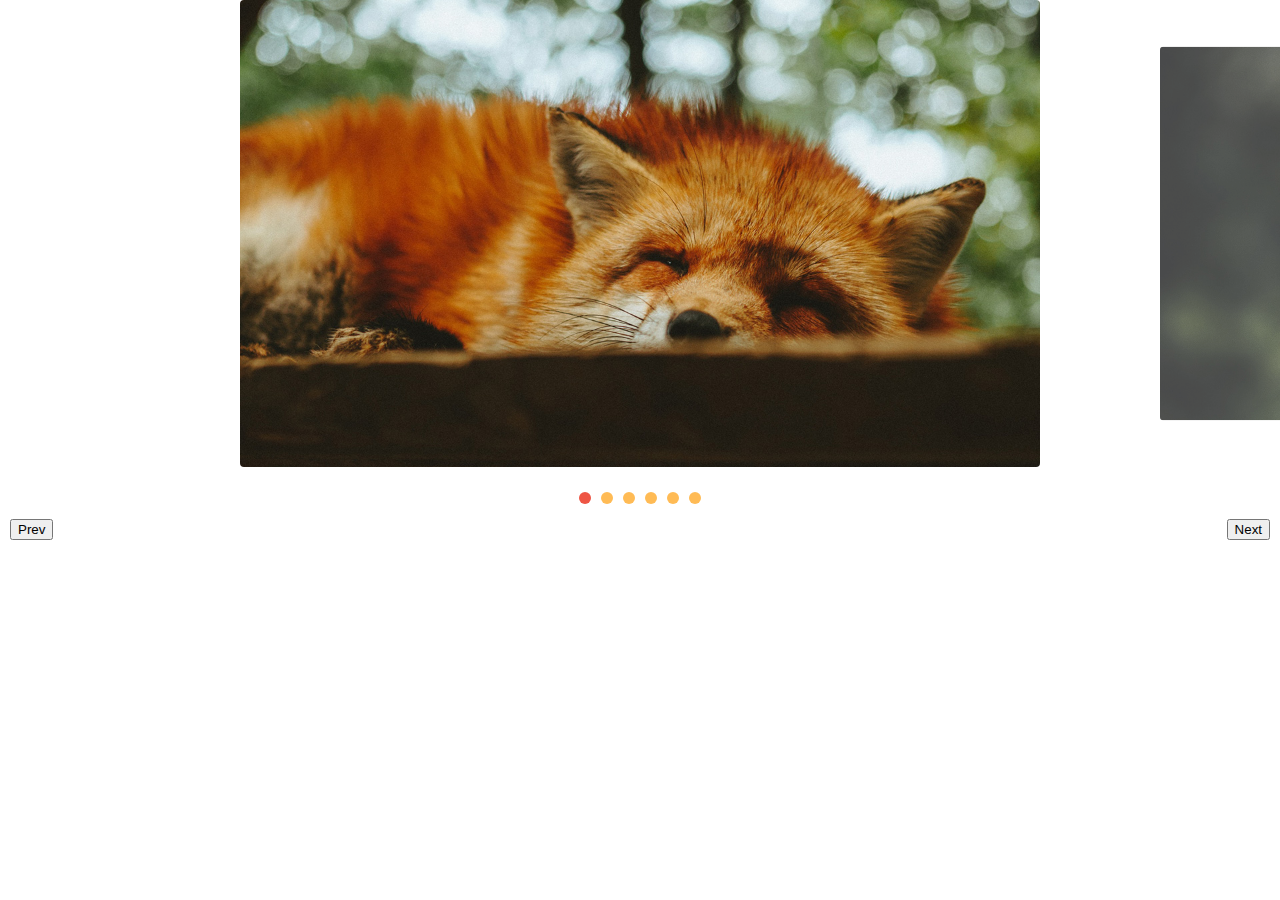
<file: index.html>
<!DOCTYPE html>
<html lang="en">

<head>
  <meta charset="UTF-8">
  <meta name="viewport" content="width=device-width, initial-scale=1.0">
  <title>Slide</title>
  <link rel="stylesheet" href="css/style.css">
</head>

<body>
  <div class="slide-wrapper">
    <ul class="slide">
      <li><img src="img/foto1.jpg" alt="fox"></li>
      <li><img src="img/foto2.jpg" alt="squirrel"></li>
      <li><img src="img/foto3.jpg" alt="bear"></li>
      <li><img src="img/foto4.jpg" alt="wolf"></li>
      <li><img src="img/foto5.jpg" alt="mandrill monkey"></li>
      <li> <img src="img/foto6.jpg" alt="lion"></li>
    </ul>
  </div>
  <div class="arrow-nav">
    <button class="prev">Prev</button>
    <button class="next">Next</button>
  </div>
  <script type="module" src="js/script.js"></script>
</body>

</html>
</file>
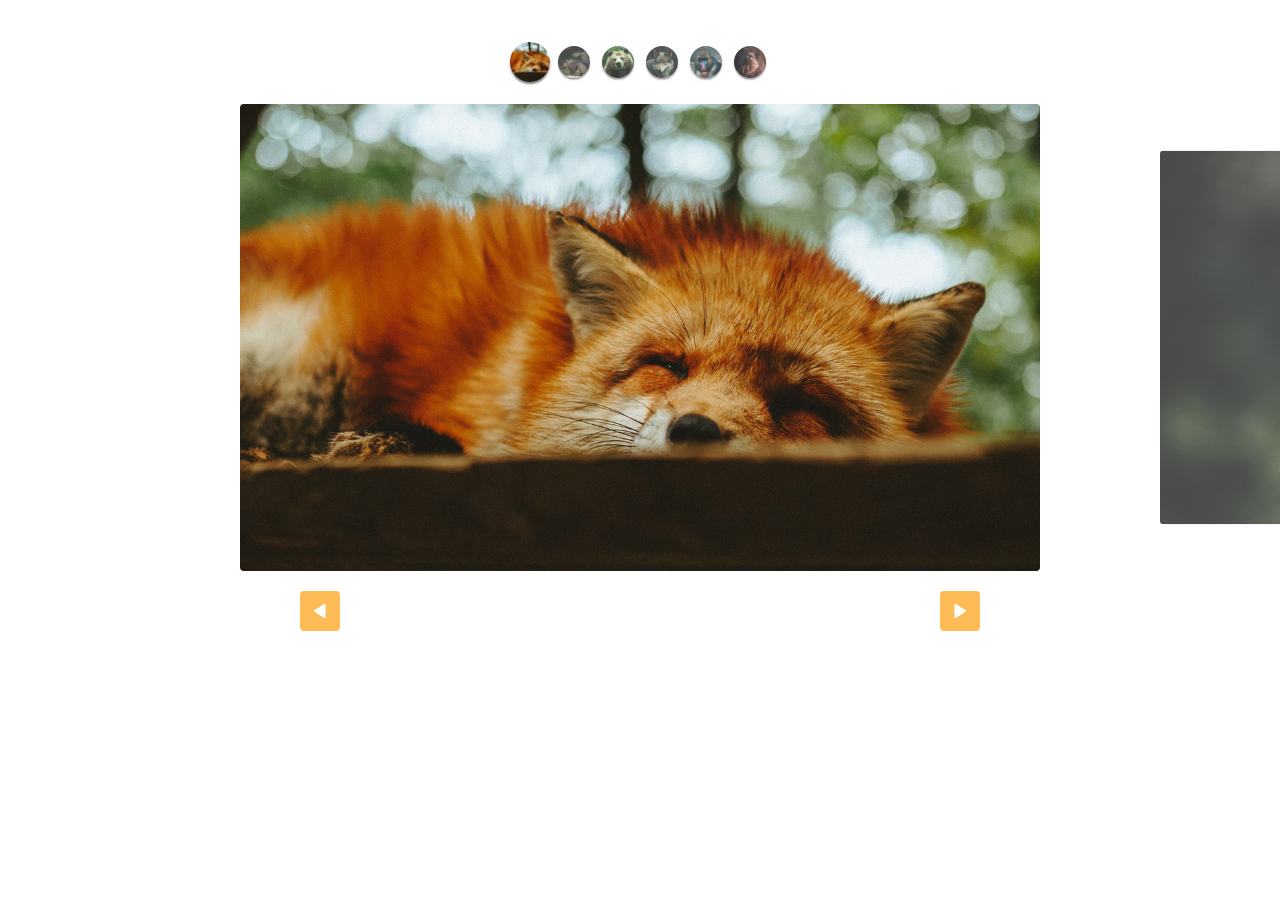
<file: slide-with-custom-controls/index.html>
<!DOCTYPE html>
<html lang="en">

<head>
  <meta charset="UTF-8">
  <meta name="viewport" content="width=device-width, initial-scale=1.0">
  <title>Slide</title>
  <link rel="stylesheet" href="css/style.css">
</head>

<body>
  <ul class="custom-controls">
    <li><img src="img/foto1-thumb.jpg" alt=""></li>
    <li><img src="img/foto2-thumb.jpg" alt=""></li>
    <li><img src="img/foto3-thumb.jpg" alt=""></li>
    <li><img src="img/foto4-thumb.jpg" alt=""></li>
    <li><img src="img/foto5-thumb.jpg" alt=""></li>
    <li><img src="img/foto6-thumb.jpg" alt=""></li>
  </ul>
  <div class="slide-wrapper">
    <ul class="slide">
      <li><img src="img/foto1.jpg" alt="fox"></li>
      <li><img src="img/foto2.jpg" alt="squirrel"></li>
      <li><img src="img/foto3.jpg" alt="bear"></li>
      <li><img src="img/foto4.jpg" alt="wolf"></li>
      <li><img src="img/foto5.jpg" alt="mandrill monkey"></li>
      <li> <img src="img/foto6.jpg" alt="lion"></li>
    </ul>
  </div>
  <div class="arrow-nav">
    <button class="prev"></button>
    <button class="next"></button>
  </div>
  <script type="module" src="js/script.js"></script>
</body>

</html>
</file>
<file: css/style.css>
body{
  margin: 0px;

}

ul {
  padding: 0px;
  margin: 0px;
  list-style: none;
}

img {
  display: block;
  max-width: 100%;
}

.slide-wrapper {
  overflow: hidden;
}

.slide {
 display: flex;
}

.slide:hover {
  will-change: transform;
}

.slide li {
  flex-shrink: 0;
  width: 80vw;
  max-width: 800px;
  margin: 0 20px;
  opacity: .8;
  transform: scale(.8);
  border-radius: 4px;
  overflow: hidden;
  box-shadow: 0 2xp 4px rgba(0, 0, 0, 0.4);
}

.slide li.active {
  opacity: 1;
  transform: scale(1);
}

[data-control="slide"] {
  display: flex;
  justify-content: center;
  margin-top: 20px;
}
[data-control="slide"] li a {
  display: block;
  width: 12px;
  height: 12px;
  background: #FB5;
  border-radius: 50%;
  overflow: hidden;
  text-indent: -999px;
  margin: 5px;
}

[data-control="slide"] li.active a, [data-control="slide"] li a:hover {
  background: #e54;
}

.arrow-nav {
  display: flex;
  justify-content: space-between;
  margin: 10px;
}
</file>
<file: slide-with-custom-controls/css/style.css>
body{
  margin: 0px;

}

ul {
  padding: 0px;
  margin: 0px;
  list-style: none;
}

img {
  display: block;
  max-width: 100%;
}

.slide-wrapper {
  overflow: hidden;
}

.slide {
 display: flex;
}

.slide:hover {
  will-change: transform;
}

.slide li {
  flex-shrink: 0;
  width: 80vw;
  max-width: 800px;
  margin: 0 20px;
  opacity: .8;
  transform: scale(.8);
  border-radius: 4px;
  overflow: hidden;
  box-shadow: 0 2xp 4px rgba(0, 0, 0, 0.4);
}

.slide li.active {
  opacity: 1;
  transform: scale(1);
}

[data-control="slide"] {
  display: flex;
  justify-content: center;
  margin-top: 20px;
}
[data-control="slide"] li a {
  display: block;
  width: 12px;
  height: 12px;
  background: #FB5;
  border-radius: 50%;
  overflow: hidden;
  text-indent: -999px;
  margin: 5px;
}

[data-control="slide"] li.active a, [data-control="slide"] li a:hover {
  background: #e54;
}

.custom-controls {
  display: flex;
  justify-content: center;
  margin-bottom: 20px;
  margin-top: 40px;
  flex-wrap: wrap;
}

.custom-controls li {
  opacity: .8;
  transform: scale(.8);
  width: 40px;
  height: 40px;
  border-radius: 50%;
  overflow: hidden;
  margin: 2px;
  box-shadow: 0 2px 2px rgba(0, 0, 0, 0.5);
  transition: .3s;
}

.custom-controls li.active {
  opacity: 1;
  transform: scale(1);
}

.arrow-nav {
  display: flex;
  justify-content: space-around;
  margin: 20px 0;
}

.arrow-nav button {
  cursor: pointer;
  border: none;
  border-radius: 4px;
  color: white;
  width: 40px;
  height: 40px;
  background: #fb5 url('../img/arrow.svg') center center no-repeat;
}

.arrow-nav button.prev {
  transform: rotate(-180deg);
}
</file>
